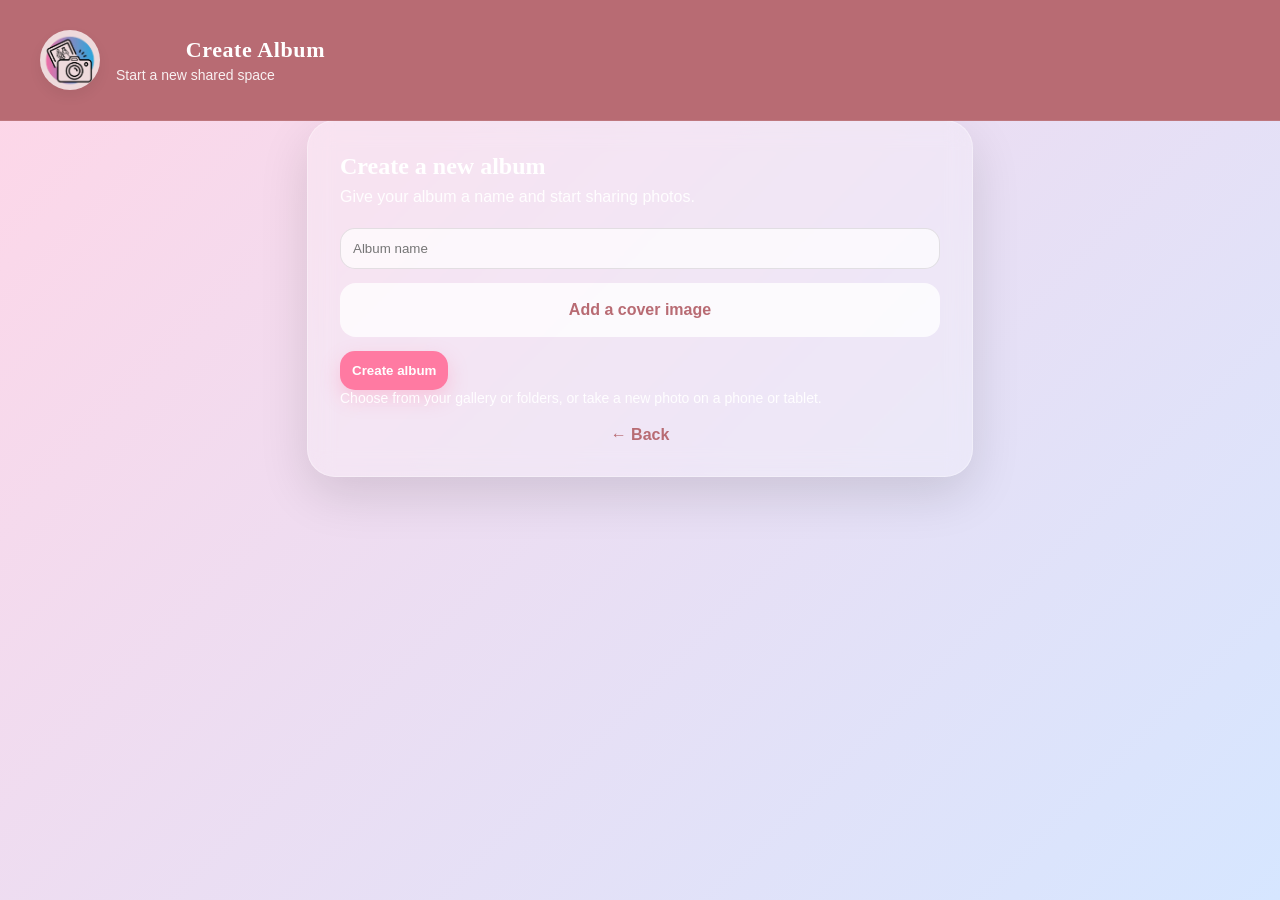
<file: create-album.html>
<!DOCTYPE html>
<html>
<head>
    <meta charset="utf-8">
    <meta name="viewport" content="width=device-width, initial-scale=1.0">
    <title>Create Album - My ALEbum</title>
    <link rel="stylesheet" href="static/styles.css">
</head>
<body class="page-library">
    <header class="site-header site-header-library">
        <div class="header-inner header-library">
            <div class="header-branding">
                <div class="logo-box">
                    <img src="static/img/logo.png" class="site-logo" alt="My ALEbum Logo">
                </div>
                <div class="header-copy">
                    <h1 class="site-title site-title-library">Create Album</h1>
                    <p class="site-subtitle">Start a new shared space</p>
                </div>
            </div>
        </div>
    </header>

    <main class="site-main upload-page">
        <section class="upload-card" style="max-width: 600px;">
            <h2>Create a new album</h2>
            <p>Give your album a name and start sharing photos.</p>

            <form class="upload-form" data-create-album-form>
                <input type="text" name="album-name" placeholder="Album name" required>
                <label class="cover-picker">
                    <span>Add a cover image</span>
                    <input type="file" name="cover-image" accept="image/*" capture="environment">
                </label>
                <button type="submit">Create album</button>
            </form>

            <p class="cover-hint">Choose from your gallery or folders, or take a new photo on a phone or tablet.</p>

            <p class="album-message" data-form-status></p>

            <div style="text-align: center; margin-top: 20px;">
                <a href="index.html" style="color: #b86b73; text-decoration: none; font-weight: bold;">← Back</a>
            </div>
        </section>
    </main>

    <script src="static/app.js" defer></script>
</body>
</html>
</file>
<file: static/styles.css>
body {
    margin: 0;
    font-family: -apple-system, BlinkMacSystemFont, "Segoe UI", Roboto, "Helvetica Neue", Arial, sans-serif;

    /* jemný pastel background */
    background: linear-gradient(135deg, #ffd6e7, #d6e6ff);
    min-height: 100vh;
    display: block;
}

body.page-auth {
    height: 100vh;
    display: flex;
    justify-content: center;
    align-items: center;
}

body.page-library,
body.page-public {
    min-height: 100vh;
    display: block;
}

/* Headings use a Serif font for a classic look */
h1, h2, h3, h4, h5, h6 {
    font-family: Georgia, "Times New Roman", Times, serif;
}

/* BUBBLE CARD */
.auth-container {
    width: 360px;
    padding: 36px;
    background: rgba(255, 255, 255, 0.28);
    backdrop-filter: blur(12px);

    border-radius: 40px;

    box-shadow: 0 24px 60px rgba(0, 0, 0, 0.18);

    text-align: center;

    border: 1px solid rgba(255, 255, 255, 0.45);

    position: relative;
    overflow: hidden;
}

.auth-container::before {
    content: "";
    position: absolute;
    top: -30px;
    right: -30px;
    width: 180px;
    height: 180px;
    background: rgba(255, 255, 255, 0.08);
    border-radius: 50%;
    filter: blur(24px);
    pointer-events: none;
}

.auth-container::after {
    content: "";
    position: absolute;
    bottom: -40px;
    left: -40px;
    width: 120px;
    height: 120px;
    background: rgba(255, 255, 255, 0.06);
    border-radius: 50%;
    filter: blur(20px);
    pointer-events: none;
}

/* HEADER */
.auth-header h1 {
    margin: 0;
    font-size: 26px;
    color: #333;
}

/* FORM */
.auth-main {
    margin-top: 20px;
}

.auth-main form {
    display: flex;
    flex-direction: column;
}

/* LABEL TEXT (E-mail / Password) */
.auth-main form {
    text-align: left;
    font-size: 14px;
    color: #444;
}

/* INPUTS */
input {
    margin-top: 5px;
    margin-bottom: 15px;

    padding: 12px;

    border-radius: 15px;
    border: 1px solid rgba(0,0,0,0.1);

    outline: none;

    background: rgba(255,255,255,0.7);
}

/* INPUT FOCUS */
input:focus {
    border: 1px solid #ff7aa2;
    box-shadow: 0 0 10px rgba(255, 122, 162, 0.3);
}

/* BUTTON */
button {
    padding: 12px;
    border: none;

    border-radius: 15px;

    background: #ff7aa2;
    color: white;

    font-weight: bold;
    cursor: pointer;

    transition: 0.2s;

    box-shadow: 0 8px 20px rgba(255, 122, 162, 0.3);
}

button:hover {
    background: #ff4f86;
    transform: scale(1.03);
}

/* LINK */
a {
    color: #ff7aa2;
    text-decoration: none;
    font-weight: bold;
}

a:hover {
    color: #ff4f86;
}

/* SITE HEADER */
.site-header {
    position: absolute;
    top: 0;
    left: 0;
    right: 0;
    height: 72px;
    display: flex;
    justify-content: center;
    pointer-events: none;
    background: transparent;
    border-bottom: none;
    z-index: 1000;
}

.site-header.site-header-library {
    height: 120px;
    background: #b86b73;
    border-bottom: 1px solid rgba(255,255,255,0.08);
}
.logo-box {
    /* match circle diameter to fit inside header (<= header height) */
    width: 60px;
    height: 60px;
    display: flex;
    align-items: center;
    justify-content: center;
    background: #EEDADC; /* pale pink circle */
    border-radius: 50%;
    padding: 0;
    box-shadow: 0 6px 14px rgba(0,0,0,0.06);
    overflow: hidden;
    justify-self: start;
}
.site-logo {
    height: 56px;
    margin-left: -1px; 
    margin-top: 1px; 
    width: auto;
    border-radius: 6px;
    display: block;
}
.site-header .header-inner {
    width: 100%;
    max-width: 1200px;
    margin: 0 auto;
    padding: 0 6px; /* tighter padding so items sit closer to edges */
    display: grid;
    grid-template-columns: auto 1fr auto;
    align-items: center;
    gap: 12px;
    pointer-events: auto;
}

.site-header .header-inner.header-logo-only {
    grid-template-columns: auto;
    justify-content: start;
}

.site-header .header-inner.header-library {
    grid-template-columns: 1fr auto;
    align-items: center;
}

.header-branding {
    display: flex;
    align-items: center;
    gap: 16px;
}

.header-copy {
    display: flex;
    flex-direction: column;
    gap: 4px;
}

.site-title-library {
    transform: none;
    text-align: left;
    font-size: 32px;
}

.site-subtitle {
    margin: 0;
    color: rgba(255,255,255,0.9);
    font-size: 14px;
}
.site-title {
    margin: 0;
    font-size: 22px;
    color: #fff;
    justify-self: center;
    text-align: center;
    letter-spacing: 0.6px;
    transform: translateX(60px); /* nudge slightly to the right to appear visually centered */
}
.site-nav {
    justify-self: end;
    display: flex;
    align-items: center;
    margin-right: 0; /* ensure nav sits at the right padding edge */
}
.site-nav .welcome {
    color: rgba(255,255,255,0.95);
    margin-right: 12px;
    font-weight: 600;
}
.nav-btn {
    display: inline-block;
    padding: 8px 14px;
    border-radius: 20px;
    background: rgba(255,255,255,0.12);
    color: #fff;
    border: 1px solid rgba(255,255,255,0.18);
    text-decoration: none;
    font-weight: 700;
    margin-left: 8px;
}
.nav-btn:hover {
    background: #CA9096;
    color: #fff;
}
.nav-btn.secondary {
    background: #fff;
    color: #b86b73;
    border: 1px solid rgba(0,0,0,0.06);
}
.nav-btn, .nav-btn.secondary {
    transition: background 160ms ease, color 160ms ease, transform 160ms ease;
}
.nav-btn.secondary:hover {
    background: #CA9096;
    color: #fff;
    border-color: #CA9096;
}

/* HERO */
.site-main {
    width: 100%;
    display: flex;
    flex-direction: column;
    align-items: center;
    padding-top: 100px;
}
.hero .hero-card {
    max-width: 760px;
    background: rgba(255,255,255,0.18);
    border-radius: 20px;
    padding: 28px;
    text-align: center;
    box-shadow: 0 16px 40px rgba(0,0,0,0.12);
    border: 1px solid rgba(255,255,255,0.35);
}

.hero-image {
    /* Full-width hero background pinned under header and above footer */
    position: fixed;
    left: 0;
    top: 72px; /* place right under header */
    width: 100vw; /* span full viewport width */
    height: calc(100vh - 72px - 48px);
    display: block;
    margin: 0;
    border-radius: 0;
    box-shadow: none;
    border: none;
    object-fit: cover;
    z-index: 40; /* behind the About card */
}

/* Make main content avoid the fixed image */
.site-main {
    width: 100%;
    display: flex;
    flex-direction: column;
    align-items: center;
    padding-top: 100px;
    margin-left: 0; /* no left margin when hero spans full width */
}

/* Responsive fallback: on small screens show image normally and remove left margin */
@media (max-width: 900px) {
    .hero-image {
        position: static;
        width: calc(100% - 40px);
        max-width: none;
        min-width: 0;
        margin: 6px auto 22px;
        border-radius: 18px;
        box-shadow: 0 18px 50px rgba(0,0,0,0.14);
        border: 1px solid rgba(255,255,255,0.28);
    }

    .site-main {
        margin-left: 0;
        padding-top: 120px;
    }
}
.about {
    margin-top: 28px;
    max-width: 760px;
    text-align: center;
    color: #444;
}
.home-card {
    max-width: 720px;
    background: #da2537;
    border-radius: 20px;
    padding: 28px;
    text-align: center;
    box-shadow: 0 16px 40px rgba(0,0,0,0.12);
    border: 1px solid rgba(255,255,255,0.35);
}
.cta {
    display: inline-block;
    margin: 8px 12px;
    padding: 10px 18px;
    background: #ff7aa2;
    color: #fff;
    border-radius: 12px;
    text-decoration: none;
    font-weight: 700;
}
.cta {
    transition: background 160ms ease, color 160ms ease, transform 160ms ease;
}
.cta.secondary {
    background: #fff;
    color: #ff7aa2;
    border: 1px solid rgba(255,122,162,0.12);
}
.cta:hover {
    background: #CA9096;
    color: #fff;
}
.cta.secondary:hover {
    background: #CA9096;
    color: #fff;
    border-color: #CA9096;
}

/* ALBUM + UPLOAD PAGES */
.album-page,
.upload-page {
    min-height: 100vh;
    padding: 120px 24px 64px;
    box-sizing: border-box;
}

.album-hero,
.upload-card {
    width: min(980px, 100%);
    background: rgba(255, 255, 255, 0.26);
    backdrop-filter: blur(12px);
    border: 1px solid rgba(255, 255, 255, 0.32);
    border-radius: 28px;
    box-shadow: 0 18px 50px rgba(0, 0, 0, 0.12);
}

.album-hero {
    display: flex;
    align-items: center;
    justify-content: space-between;
    gap: 20px;
    padding: 24px 28px;
    margin-bottom: 22px;
}

.album-hero h2,
.upload-card h2 {
    margin: 0 0 8px;
    color: #fff;
}

.album-hero p,
.upload-card p {
    margin: 0;
    color: rgba(255,255,255,0.92);
}

.album-grid {
    width: min(980px, 100%);
    display: grid;
    grid-template-columns: repeat(auto-fit, minmax(220px, 1fr));
    gap: 18px;
}

.photo-card {
    padding: 14px;
    border-radius: 24px;
    background: rgba(255,255,255,0.22);
    border: 1px solid rgba(255,255,255,0.25);
    box-shadow: 0 12px 28px rgba(0,0,0,0.10);
}

.photo-card img {
    width: 100%;
    aspect-ratio: 1 / 1;
    object-fit: cover;
    border-radius: 18px;
    display: block;
}

.photo-card p,
.photo-card small {
    color: #fff;
}

.upload-card {
    padding: 32px;
}

.upload-form {
    display: flex;
    flex-direction: column;
    gap: 14px;
    margin-top: 22px;
}

.cover-picker {
    position: relative;
    display: inline-flex;
    align-items: center;
    justify-content: center;
    min-height: 54px;
    border-radius: 16px;
    background: rgba(255,255,255,0.78);
    color: #b86b73;
    font-weight: 700;
    cursor: pointer;
    overflow: hidden;
    text-align: center;
    padding: 0 16px;
}

.cover-picker span {
    pointer-events: none;
}

.cover-picker input {
    width: 100%;
    margin: 0;
    opacity: 0;
    position: absolute;
    inset: 0;
    cursor: pointer;
}

.cover-hint {
    margin-top: 10px;
    font-size: 14px;
    color: rgba(111,57,64,0.8);
}

.file-picker {
    position: relative;
    display: inline-flex;
    align-items: center;
    justify-content: center;
    min-height: 54px;
    border-radius: 16px;
    background: rgba(255,255,255,0.78);
    color: #b86b73;
    font-weight: 700;
    cursor: pointer;
    overflow: hidden;
}

.file-picker span {
    pointer-events: none;
}

.file-picker input {
    width: 100%;
    margin: 0;
    opacity: 0;
    position: absolute;
    inset: 0;
    cursor: pointer;
}

.upload-form input[type="text"] {
    margin: 0;
}

.upload-form button {
    align-self: flex-start;
}

@media (max-width: 700px) {
    .album-hero {
        flex-direction: column;
        align-items: flex-start;
    }

    .upload-card {
        padding: 22px;
    }
}

/* ABOUT CARD (right-side bubble) */
.about {
    position: relative;
}
.about-card {
    /* center in the viewport */
    position: fixed;
    left: 50%;
    top: 50%;
    transform: translate(-50%, -50%);
    width: 520px;
    max-width: 90vw;
    min-height: 200px; /* increased height */
    max-height: calc(100vh - 160px);
    overflow: auto;
    background: rgba(255,255,255,0.88); /* slightly more see-through */
    border-radius: 16px;
    padding: 36px 40px; /* more vertical padding */
    box-shadow: 0 24px 50px rgba(0,0,0,0.18);
    border: 1px solid rgba(255,255,255,0.6);
    backdrop-filter: blur(6px); /* subtle glass blur */
    z-index: 200; /* keep above hero image and footer */
}
.about-title {
    margin: 0 0 10px 0;
    font-size: 44px; /* larger title */
    color: #8b3b41;
}
.about-text {
    color: #444;
    line-height: 1.6;
    font-size: 18px; /* larger body text */
    margin-bottom: 22px;
}
.about-actions {
    margin-top: 8px;
}
.about-card .cta {
    box-shadow: 0 10px 26px rgba(0,0,0,0.12);
}

/* About-card specific button styles to match page colors */
.about-card .cta {
    background: #b86b73; /* page maroon */
    color: #fff;
    padding: 12px 22px;
    border-radius: 14px;
    border: 1px solid rgba(0,0,0,0.05);
    box-shadow: 0 12px 30px rgba(184,107,115,0.12);
}
.about-card .cta.secondary {
    background: #fff;
    color: #b86b73;
    border: 1px solid rgba(184,107,115,0.14);
    box-shadow: 0 8px 20px rgba(0,0,0,0.06);
}
.about-card .cta, .about-card .cta.secondary {
    transition: background 180ms ease, transform 180ms ease, color 180ms ease;
}
.about-card .cta:hover, .about-card .cta.secondary:hover {
    background: #CA9096;
    color: #fff;
    transform: translateY(-3px);
    border-color: #CA9096;
}

@media (max-width: 900px) {
    .about-card {
        position: static;
        width: calc(100% - 40px);
        margin: 12px auto 0;
        transform: none;
        right: auto;
        top: auto;
    }
}

/* DASHBOARD */
.albums-dashboard {
    width: 100%;
    min-height: 100vh;
    box-sizing: border-box;
    padding: 118px 24px 64px;
    align-items: center;
}

.dashboard-header,
.albums-grid {
    width: min(980px, 100%);
}

.dashboard-header {
    display: flex;
    align-items: center;
    justify-content: space-between;
    gap: 18px;
    margin-bottom: 22px;
    padding: 0 4px;
}

.dashboard-header h2 {
    margin: 0 0 8px;
    color: #fff;
    font-size: 34px;
}

.dashboard-header p {
    margin: 0;
    color: rgba(255,255,255,0.92);
}

.albums-grid {
    display: grid;
    grid-template-columns: repeat(auto-fit, minmax(300px, 350px));
    gap: 18px;
    justify-content: start;
}

.album-tile {
    min-height: 170px;
    padding: 22px;
    border-radius: 28px;
    background: #fff;
    border: 1px solid rgba(184,107,115,0.18);
    box-shadow: 0 16px 36px rgba(0,0,0,0.10);
    backdrop-filter: blur(10px);
    color: #6f3940;
    text-decoration: none;
    display: flex;
    flex-direction: column;
    justify-content: center;
    gap: 8px;
    transition: transform 160ms ease, background 160ms ease;
}

.album-cover {
    width: 100%;
    aspect-ratio: 16 / 9;
    border-radius: 20px;
    overflow: hidden;
    background: linear-gradient(135deg, #f4d9de, #e8eefc);
    border: 1px solid rgba(184,107,115,0.12);
    margin-bottom: 4px;
    display: flex;
    align-items: center;
    justify-content: center;
}

.album-cover img {
    width: 100%;
    height: 100%;
    object-fit: cover;
    display: block;
}

.album-cover-placeholder {
    font-size: 14px;
    font-weight: 700;
    color: rgba(111,57,64,0.68);
}

.album-tile:nth-child(-n+2) {
    margin-top: 20px;
}

.album-tile:hover {
    transform: translateY(-3px);
    background: #fff;
}

.create-tile {
    align-items: flex-start;
    border: 2px dashed rgba(184,107,115,0.45);
}

.album-plus {
    width: 52px;
    height: 52px;
    border-radius: 50%;
    display: inline-flex;
    align-items: center;
    justify-content: center;
    font-size: 34px;
    line-height: 1;
    background: #fff;
    color: #b86b73;
    margin-bottom: 4px;
}

.album-tile-title {
    font-size: 22px;
    font-weight: 800;
}

.album-tile-text {
    font-size: 14px;
    color: rgba(111,57,64,0.82);
}

@media (max-width: 700px) {
    .dashboard-header {
        flex-direction: column;
        align-items: flex-start;
    }
}

@media (max-width: 500px) {
    .site-main.albums-dashboard {
        padding-top: 140px;
    }

    .albums-grid {
        display: flex;
        flex-direction: column;
        align-items: center;
        gap: 18px;
        width: 100%;
        padding: 0 16px;
    }

    .album-tile {
        width: 100%;
        max-width: 280px;
    }

    .album-tile:nth-child(-n+2) {
        margin-top: 20px;
    }

    .site-header.site-header-library {
        height: auto;
        padding: 12px 0;
    }

    .header-inner.header-library {
        grid-template-columns: auto 1fr;
        gap: 12px;
        padding: 12px;
        align-items: flex-start;
    }

    .header-branding {
        gap: 12px;
        align-items: flex-start;
    }

    .logo-box {
        width: 60px;
        height: 60px;
        border-radius: 50%;
        flex-shrink: 0;
    }

    .site-logo {
        height: 56px;
    }

    .header-copy {
        display: flex;
        flex-direction: column;
        gap: 0;
        padding-top: 6px;
        width: 100%;
    }

    .site-title-library {
        font-size: 24px;
        text-align: center;
        margin: 0;
        padding: 0;
        line-height: 1.2;
        display: block;
        letter-spacing: 0 !important;
        word-spacing: normal;
        transform: none !important;
    }

    .site-subtitle {
        font-size: 16px;
        text-align: center;
        margin: 0;
        padding: 0;
        line-height: 1.2;
        display: block;
        letter-spacing: 0;
        word-spacing: normal;
    }
}
</file>
